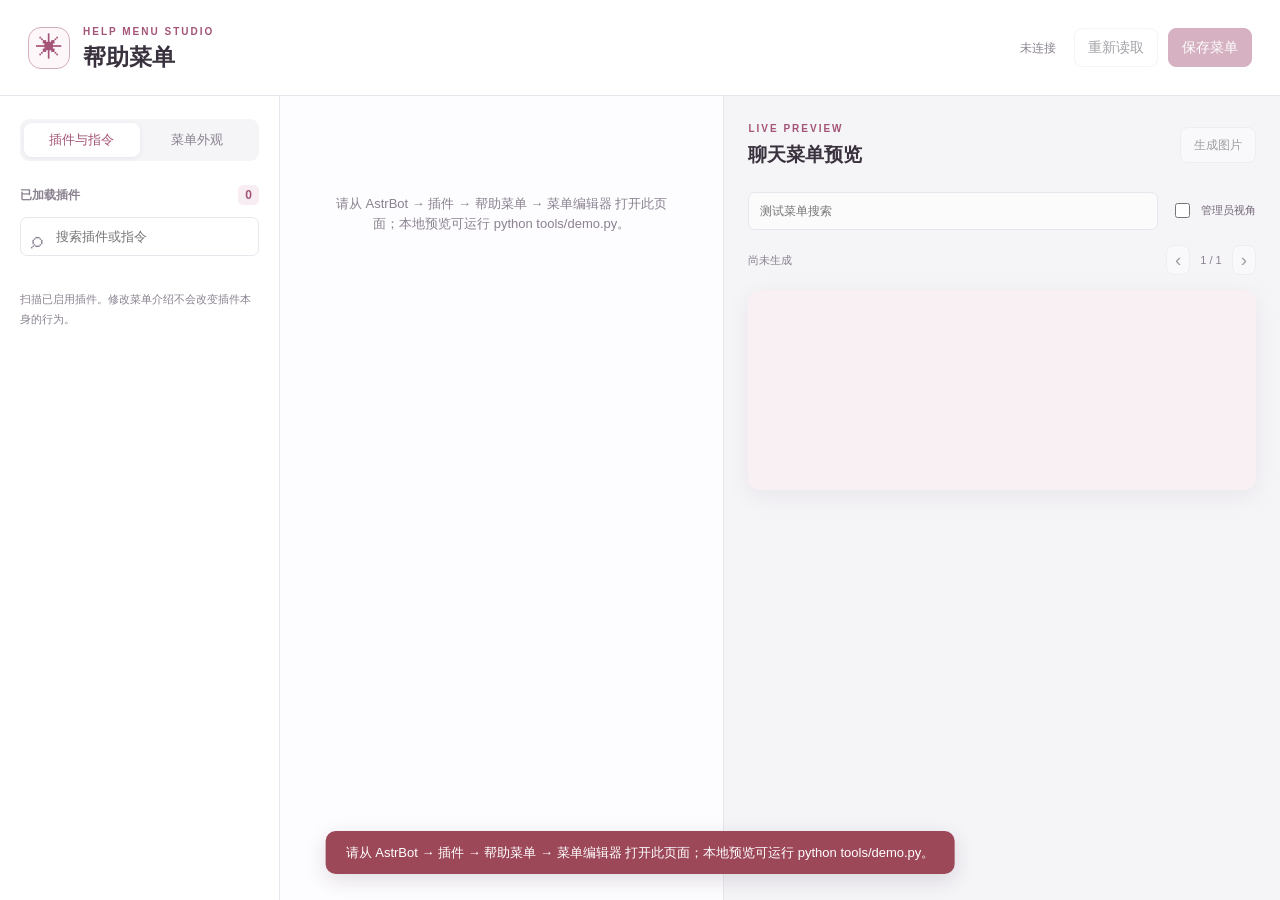
<file: pages/editor/index.html>
<!doctype html>
<html lang="zh-CN">
<head>
  <meta charset="utf-8">
  <meta name="viewport" content="width=device-width, initial-scale=1">
  <title>帮助菜单 · 编辑器</title>
  <link rel="stylesheet" href="./style.css">
</head>
<body>
  <header class="app-header">
    <div class="brand"><span class="brand-mark">✳</span><div><span class="eyebrow">HELP MENU STUDIO</span><h1>帮助菜单</h1></div></div>
    <div class="header-actions"><span id="save-status" role="status">正在连接…</span><button id="refresh" class="quiet" disabled>重新读取</button><button id="save" class="primary" disabled>保存菜单</button></div>
  </header>
  <div id="banner" class="banner" hidden></div>
  <div class="workspace">
    <aside class="sidebar">
      <nav class="tabs" aria-label="编辑内容"><button data-tab="plugins" class="active" aria-selected="true">插件与指令</button><button data-tab="appearance" aria-selected="false">菜单外观</button></nav>
      <section id="plugins-panel">
        <div class="section-heading"><span>已加载插件</span><span id="plugin-count" class="count">0</span></div>
        <label class="search-field"><span>⌕</span><input id="plugin-search" type="search" placeholder="搜索插件或指令" aria-label="搜索插件或指令"></label>
        <div id="plugin-list" class="plugin-list"></div>
        <p class="sidebar-hint">扫描已启用插件。修改菜单介绍不会改变插件本身的行为。</p>
      </section>
      <section id="appearance-panel" hidden>
        <div class="section-heading">文字与样式</div>
        <label class="field">菜单标题<input data-setting="title" maxlength="100"></label>
        <label class="field">副标题<textarea data-setting="subtitle" rows="2" maxlength="400"></textarea></label>
        <label class="field">页脚说明<textarea data-setting="footer" rows="2" maxlength="400"></textarea></label>
        <div class="theme-options" role="group" aria-label="菜单主题"><button data-theme="sakura">樱花</button><button data-theme="paper">纸笺</button><button data-theme="dark">夜色</button></div>
        <label class="field color-field">强调色<input data-setting="accent" type="color"></label>
        <div class="field-row"><label class="field">图片宽度<input data-setting="width" type="number" min="720" max="1600" step="10"></label><label class="field">分栏数<select data-setting="columns"><option value="1">1 栏</option><option value="2">2 栏</option><option value="3">3 栏</option></select></label></div>
        <label class="field">每页最多条目<input data-setting="page_size" type="number" min="4" max="40"></label>
        <label class="field">指令前缀<input data-setting="prefix" maxlength="16" placeholder="留空：跟随会话配置"></label>
        <div class="section-heading divider">显示内容</div>
        <label class="check"><input data-setting="show_system" type="checkbox">显示系统插件</label>
        <label class="check"><input data-setting="show_admin" type="checkbox">向管理员显示管理指令</label>
        <label class="check"><input data-setting="include_empty" type="checkbox">显示没有标准指令的插件</label>
        <label class="check"><input data-setting="show_aliases" type="checkbox">显示指令别名</label>
        <div class="backup-actions"><button id="export">导出配置</button><button id="import">导入配置</button><input id="import-file" type="file" accept="application/json,.json" hidden></div>
        <p class="sidebar-hint">普通用户始终看不到管理指令。预览按全部已加载插件生成，聊天菜单按当前会话过滤。</p>
      </section>
    </aside>
    <section id="detail" class="detail-panel"><div class="placeholder">正在读取插件与指令…</div></section>
    <section class="preview-panel">
      <div class="preview-header"><div><span class="eyebrow">LIVE PREVIEW</span><h2>聊天菜单预览</h2></div><button id="screenshot" disabled>生成图片</button></div>
      <div class="preview-tools"><input id="preview-search" type="search" placeholder="测试菜单搜索" aria-label="测试菜单搜索"><label class="check"><input id="preview-admin" type="checkbox">管理员视角</label></div>
      <div class="preview-pagination"><span id="preview-stats">尚未生成</span><div><button id="prev-page" aria-label="上一页" disabled>‹</button><span id="page-label">1 / 1</span><button id="next-page" aria-label="下一页" disabled>›</button></div></div>
      <div id="preview-viewport" class="preview-viewport"><div id="preview-sizing"><iframe id="preview" title="菜单 HTML 预览" sandbox="allow-same-origin"></iframe></div></div>
      <div id="image-output" class="image-output" hidden><div class="image-heading"><strong>实际截图</strong><button id="close-image" class="quiet">收起</button></div><img id="rendered-image" alt="生成的菜单截图"><a id="download-image" download="help-menu.png">下载这张图片</a></div>
    </section>
  </div>
  <div id="toast" class="toast" role="alert" hidden></div>
  <dialog id="confirm-dialog"><h2 id="confirm-title">确认操作</h2><p id="confirm-message"></p><div class="dialog-actions"><button id="confirm-cancel">取消</button><button id="confirm-ok" class="primary">继续</button></div></dialog>
  <script type="module" src="./app.js"></script>
</body>
</html>
</file>
<file: pages/editor/style.css>
*{box-sizing:border-box} :root{--bg:#f5f4f7;--surface:#fff;--ink:#39323e;--muted:#8a8290;--line:#e9e5ed;--accent:#a45477;--soft:#f8edf3}
body{margin:0;color:var(--ink);background:var(--bg);font:14px/1.5 "Segoe UI","Microsoft YaHei",sans-serif}button,input,textarea,select{font:inherit}button{cursor:pointer;background:var(--surface);border:1px solid var(--line);border-radius:8px;padding:8px 13px;color:var(--ink);transition:background .15s,border-color .15s}button:hover{background:var(--soft);border-color:#d9b9cb}button:disabled{opacity:.45;cursor:not-allowed}button:focus-visible,a:focus-visible{outline:2px solid var(--accent);outline-offset:3px}input,textarea,select{width:100%;background:var(--surface);color:var(--ink);border:1px solid var(--line);border-radius:7px;padding:9px 11px;outline:none}input:focus,textarea:focus,select:focus{border-color:var(--accent);box-shadow:0 0 0 3px #a4547712}textarea{resize:vertical;line-height:1.6}input[type=checkbox]{width:15px;height:15px;accent-color:var(--accent);flex-shrink:0}input[type=color]{padding:3px;width:65px;height:32px}h1,h2,h3,p{margin:0}h1{font-size:23px;line-height:1.2;font-weight:650}h2{font-size:19px;font-weight:650}h3{font-size:15px}.app-header{height:96px;background:var(--surface);border-bottom:1px solid var(--line);display:flex;justify-content:space-between;align-items:center;padding:0 28px;gap:16px}.brand{display:flex;align-items:center;gap:13px}.brand-mark{display:grid;place-items:center;width:42px;height:42px;border:1px solid #d3acbf;color:var(--accent);border-radius:13px;font-size:27px;background:#fdf7fa}.eyebrow{display:block;font-size:10px;letter-spacing:2px;font-weight:600;color:var(--accent);margin-bottom:5px}.header-actions{display:flex;align-items:center;gap:10px}#save-status{font-size:12px;color:var(--muted);margin-right:8px}.primary{background:var(--accent);border-color:var(--accent);color:#fff}.primary:hover{background:#93476a;border-color:#93476a}.quiet{background:transparent}.workspace{display:grid;grid-template-columns:280px minmax(340px,1fr) minmax(390px,1.25fr);min-height:calc(100vh - 96px)}.sidebar{background:var(--surface);padding:23px 20px;border-right:1px solid var(--line)}.tabs{display:flex;background:var(--bg);padding:4px;border-radius:9px;margin-bottom:24px}.tabs button{border:0;flex:1;color:var(--muted);font-size:13px;background:transparent;padding:7px 8px}.tabs button.active{background:var(--surface);box-shadow:0 1px 5px #382c3e12;color:var(--accent)}.section-heading{font-size:12px;font-weight:650;display:flex;justify-content:space-between;align-items:center;margin-bottom:12px;color:var(--muted)}.count{background:var(--soft);color:var(--accent);border-radius:5px;padding:1px 7px}.search-field{display:flex;position:relative;margin-bottom:14px}.search-field span{position:absolute;left:11px;top:5px;font-size:23px;color:var(--muted)}.search-field input{padding-left:35px;font-size:13px}.plugin-list{display:flex;flex-direction:column;gap:6px;max-height:calc(100vh - 315px);overflow:auto}.plugin-item{display:block;text-align:left;padding:12px;border:1px solid transparent;min-height:62px}.plugin-item.active{background:var(--soft);border-color:#edd8e3}.plugin-item-title{display:flex;align-items:center;justify-content:space-between;gap:7px;font-weight:600}.plugin-item-meta{display:block;color:var(--muted);font-size:11px;margin-top:4px;overflow-wrap:anywhere}.hidden-label{color:#ad8d8d;font-size:10px;font-weight:400}.sidebar-hint{font-size:11px;color:var(--muted);line-height:1.8;margin-top:20px}.field{display:flex;flex-direction:column;gap:6px;font-size:12px;margin:0 0 16px;color:#736679}.field-row{display:flex;gap:12px}.field-row .field{flex:1;min-width:0}.check{display:flex;align-items:center;gap:8px;font-size:12px;color:#746779;margin-bottom:12px;cursor:pointer}.theme-options{display:flex;gap:7px;margin-bottom:16px}.theme-options button{flex:1;font-size:12px}.theme-options button.selected{border-color:var(--accent);color:var(--accent);background:var(--soft)}.color-field{flex-direction:row;align-items:center;justify-content:space-between}.divider{padding-top:18px;margin-top:5px;border-top:1px solid var(--line)}.backup-actions{display:flex;gap:8px;margin-top:22px}.backup-actions button{flex:1;font-size:12px}.detail-panel{padding:28px;background:#fdfcfe;border-right:1px solid var(--line);min-width:0}.detail-title{display:flex;align-items:flex-start;justify-content:space-between;gap:12px;margin-bottom:24px}.detail-title p{margin-top:5px;color:var(--muted);font-size:11px;overflow-wrap:anywhere}.detail-badge{font-size:10px;color:var(--accent);padding:3px 7px;border-radius:5px;background:var(--soft);white-space:nowrap}.detail-panel .field input,.detail-panel .field textarea{background:var(--surface)}.plugin-fields{padding-bottom:9px}.detail-options{display:flex;align-items:center;justify-content:space-between;gap:12px;margin-bottom:19px}.detail-options .check{margin:0}.detail-options .field{width:86px;margin:0}.commands-heading{display:flex;align-items:center;justify-content:space-between;padding-top:22px;border-top:1px solid var(--line);margin-bottom:17px}.commands-heading button{font-size:11px;color:var(--accent)}.command-editor{background:var(--surface);border:1px solid var(--line);border-radius:10px;padding:16px;margin-bottom:12px}.command-top{display:flex;justify-content:space-between;gap:12px;margin-bottom:11px}.command-top code{font-size:12px;color:var(--accent);font-family:"Cascadia Code",Consolas,"Microsoft YaHei",monospace;overflow-wrap:anywhere}.command-editor .field{margin-bottom:11px}.command-editor textarea{min-height:60px;font-size:12px}.command-bottom{display:flex;gap:14px;align-items:center;flex-wrap:wrap}.command-bottom .check{margin:0;font-size:11px}.order-field{margin-left:auto;display:flex;gap:6px;align-items:center;font-size:11px;color:var(--muted)}.order-field input{width:65px;padding:4px 6px}.command-note{font-size:10px;color:var(--muted);margin-top:8px;overflow-wrap:anywhere}.remove-command{font-size:11px;color:#b35b67;border:0;background:transparent;padding:2px 4px}.muted-text{font-size:12px;color:var(--muted);line-height:1.8}.placeholder{padding:70px 16px;text-align:center;color:var(--muted);font-size:13px}.preview-panel{padding:25px 24px;min-width:0;background:var(--bg)}.preview-header{display:flex;justify-content:space-between;align-items:center;gap:12px;margin-bottom:22px}.preview-header button{font-size:12px}.preview-tools{display:flex;gap:13px;align-items:center;margin-bottom:15px}.preview-tools input[type=search]{background:#ffffffa8;font-size:12px;flex:1;min-width:0}.preview-tools .check{margin:0;white-space:nowrap;font-size:11px}.preview-pagination{display:flex;align-items:center;justify-content:space-between;gap:12px;margin-bottom:15px;font-size:11px;color:var(--muted)}.preview-pagination>div{display:flex;align-items:center;gap:10px;white-space:nowrap}.preview-pagination button{padding:1px 8px;font-size:19px;line-height:1.4}.preview-viewport{width:100%;min-height:200px;overflow:hidden;border-radius:12px;box-shadow:0 6px 25px #2b1a3410;background:#f8f0f2}.preview-viewport iframe{border:0;display:block;transform-origin:top left;pointer-events:none}.banner{padding:10px 28px;background:#fff7e9;color:#927339;font-size:12px;border-bottom:1px solid #f0e2c6}.toast{position:fixed;bottom:26px;left:50%;transform:translateX(-50%);background:#433747;color:white;border-radius:10px;padding:12px 20px;max-width:calc(100vw - 40px);z-index:10;font-size:13px;box-shadow:0 6px 20px #36273d25}.toast.error{background:#9c4859}.image-output{margin-top:20px;padding:16px;border:1px solid var(--line);border-radius:12px;background:var(--surface)}.image-heading{display:flex;align-items:center;justify-content:space-between;margin-bottom:12px}.image-heading button{padding:4px 8px;font-size:11px}.image-output img{display:block;width:100%;border-radius:7px}.image-output a{display:block;margin-top:12px;color:var(--accent);font-size:12px}dialog{border:1px solid var(--line);border-radius:14px;padding:25px;max-width:430px;width:calc(100vw - 40px);color:var(--ink)}dialog::backdrop{background:#22152c45}dialog p{margin:12px 0 24px;color:var(--muted);font-size:13px}.dialog-actions{display:flex;justify-content:flex-end;gap:9px}[hidden]{display:none!important}
@media(min-width:1600px){.workspace{grid-template-columns:300px minmax(390px,.9fr) minmax(560px,1.2fr)}.detail-panel{padding:32px 36px}}
@media(max-width:1120px){.workspace{grid-template-columns:245px minmax(330px,1fr)}.sidebar{grid-row:span 2}.preview-panel{grid-column:2;border-top:1px solid var(--line)}.detail-panel{border-right:0}.plugin-list{max-height:620px}}
@media(max-width:660px){.app-header{height:auto;min-height:96px;padding:18px;align-items:flex-start;flex-wrap:wrap}.header-actions{width:100%;justify-content:flex-end;gap:7px}#save-status{margin-right:auto}.workspace{display:block}.sidebar{border-right:0;border-bottom:1px solid var(--line)}.plugin-list{max-height:220px}.detail-panel{padding:22px 18px}.preview-panel{padding:22px 18px}.preview-tools{flex-wrap:wrap}.preview-tools input[type=search]{flex-basis:100%}.brand-mark{width:36px;height:36px}.banner{padding:10px 18px}}
</file>
